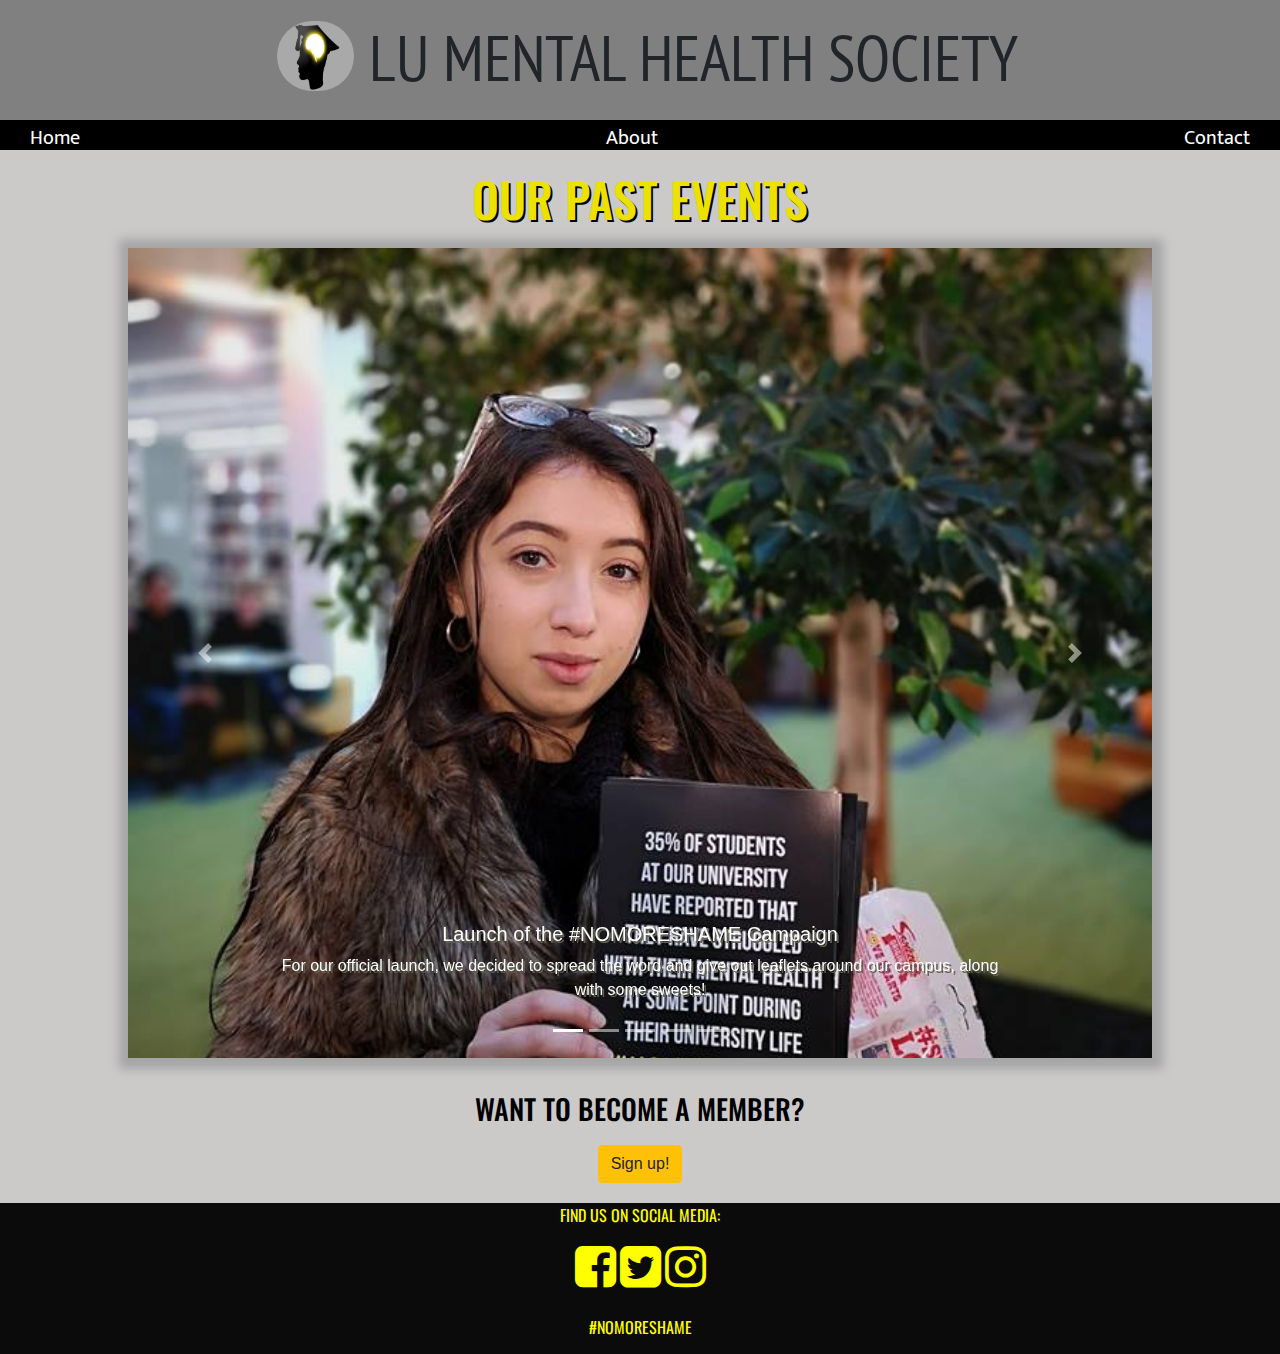
<file: index.html>
<!DOCTYPE html>
<html>
  <head>
    <title>LU Mental Health Society</title>
    <link href="https://fonts.googleapis.com/css?family=PT+Sans+Narrow:700|Ubuntu|Oswald|Mukta" rel="stylesheet">
    <link rel="stylesheet" href="https://stackpath.bootstrapcdn.com/bootstrap/4.3.1/css/bootstrap.min.css" integrity="sha384-ggOyR0iXCbMQv3Xipma34MD+dH/1fQ784/j6cY/iJTQUOhcWr7x9JvoRxT2MZw1T" crossorigin="anonymous">
    <script src="https://code.jquery.com/jquery-3.3.1.slim.min.js" integrity="sha384-q8i/X+965DzO0rT7abK41JStQIAqVgRVzpbzo5smXKp4YfRvH+8abtTE1Pi6jizo" crossorigin="anonymous"></script>
    <script src="https://cdnjs.cloudflare.com/ajax/libs/popper.js/1.14.7/umd/popper.min.js" integrity="sha384-UO2eT0CpHqdSJQ6hJty5KVphtPhzWj9WO1clHTMGa3JDZwrnQq4sF86dIHNDz0W1" crossorigin="anonymous"></script>
    <script src="https://stackpath.bootstrapcdn.com/bootstrap/4.3.1/js/bootstrap.min.js" integrity="sha384-JjSmVgyd0p3pXB1rRibZUAYoIIy6OrQ6VrjIEaFf/nJGzIxFDsf4x0xIM+B07jRM" crossorigin="anonymous"></script>
    <link rel="stylesheet" type="text/css" href="css/styles.css">
  </head>
    <body>
      <script>document.body.className += ' fade-out';</script>
      <div class = "top">
        <img id = "logo" src="logo.jpg" style="width: 107px; height: 100px;"><h1 id = "title">LU MENTAL HEALTH SOCIETY</h1>
      </div>
      <div class = "toolbar">
          <ul id = "list">
          <li id = "home">Home</li>
          <li id = "about">About</li>
          <li id = "contact">Contact</li>
          </ul>
          <script src="https://cdnjs.cloudflare.com/ajax/libs/jquery/3.3.1/jquery.js"></script>
          <script src="js/index.js"></script>
      </div>
      <h2 id="events">OUR PAST EVENTS</h2>
    <div id="carouselExampleIndicators" class="carousel slide" data-ride="carousel">
        <ol class="carousel-indicators">
          <li data-target="#carouselExampleIndicators" data-slide-to="0" class="active"></li>
          <li data-target="#carouselExampleIndicators" data-slide-to="1"></li>
          <li data-target="#carouselExampleIndicators" data-slide-to="2"></li>
          <li data-target="#carouselExampleIndicators" data-slide-to="3"></li>
          <li data-target="#carouselExampleIndicators" data-slide-to="4"></li>
        </ol>
        <div class="carousel-inner">
          <div class="carousel-item active">
            <img class="d-block w-100" src="./img1.jpg" alt="First slide">
              <div class="carousel-caption d-none d-md-block">
                <h5>Launch of the #NOMORESHAME Campaign</h5>
                <p>For our official launch, we decided to spread the word and give out leaflets around our campus, along with some sweets!</p>
            </div>
          </div>
          <div class="carousel-item">
            <img class="d-block w-100" src="./img2.jpg" alt="Second slide">
            <div class="carousel-caption d-none d-md-block">
              <h5>Pumpking carving</h5>
              <p>On Halloween we had our first event: a pumpking carving competition and halloween movies!</p>
            </div>
          </div>
          <div class="carousel-item">
            <img class="d-block w-100" src="./img3.jpg" alt="Third slide">
            <div class="carousel-caption d-none d-md-block">
              <h5>College Fun Run</h5>
              <p>To raise money for Student Mind, we held a fun run with the college football teams - despite the weather, we raised £490!</p>
            </div>
          </div>
          <div class="carousel-item">
            <img class="d-block w-100" src="./img4.jpg" alt="Fourth slide">
            <div class="carousel-caption d-none d-md-block">
              <h5>Game Night</h5>
              <p>We launched our weekly game night during Lent Term - it was a great success!</p>
            </div>
          </div>
          <div class="carousel-item">
            <img class="d-block w-100" src="./img7.jpg" alt="Seventh slide">
            <div class="carousel-caption d-none d-md-block">
              <h5>Refreshers Fair</h5>
              <p>As a finally established society, we headed down to refreshers fair to find more people interested in our cause!</p>
            </div>
          </div>
        </div>
        <a class="carousel-control-prev" href="#carouselExampleIndicators" role="button" data-slide="prev">
          <span class="carousel-control-prev-icon" aria-hidden="true"></span>
          <span class="sr-only">Previous</span>
        </a>
        <a class="carousel-control-next" href="#carouselExampleIndicators" role="button" data-slide="next">
          <span class="carousel-control-next-icon" aria-hidden="true"></span>
          <span class="sr-only">Next</span>
        </a>
      </div>
      <div>
        <br>
        <h3 class ="join">WANT TO BECOME A MEMBER?</h3>
        <div class ="button"><a class="btn btn-warning" href="https://lancastersu.co.uk/groups/lu-mental-health" role="button">Sign up!</a></div>
      </div>
      <div class = "footer">
        <p id="footersoc">FIND US ON SOCIAL MEDIA:</p>
        <link rel="stylesheet" href="https://maxcdn.bootstrapcdn.com/font-awesome/4.7.0/css/font-awesome.min.css">
          <div class="wrapper">
           <a href="https://www.facebook.com/LUMentalHealthSoc"><i class="fa fa-3x fa-facebook-square"></i></a>
           <a href="https://twitter.com/lumentalhealth"><i class="fa fa-3x fa-twitter-square"></i>
           <a href="https://instagram.com/lumentalhealth"><i class="fa fa-3x fa-instagram"></i>
          </div></a>
          <br>
          <p id="footertag"> #NOMORESHAME </p>

      </div>
  </body>
</html>
</file>
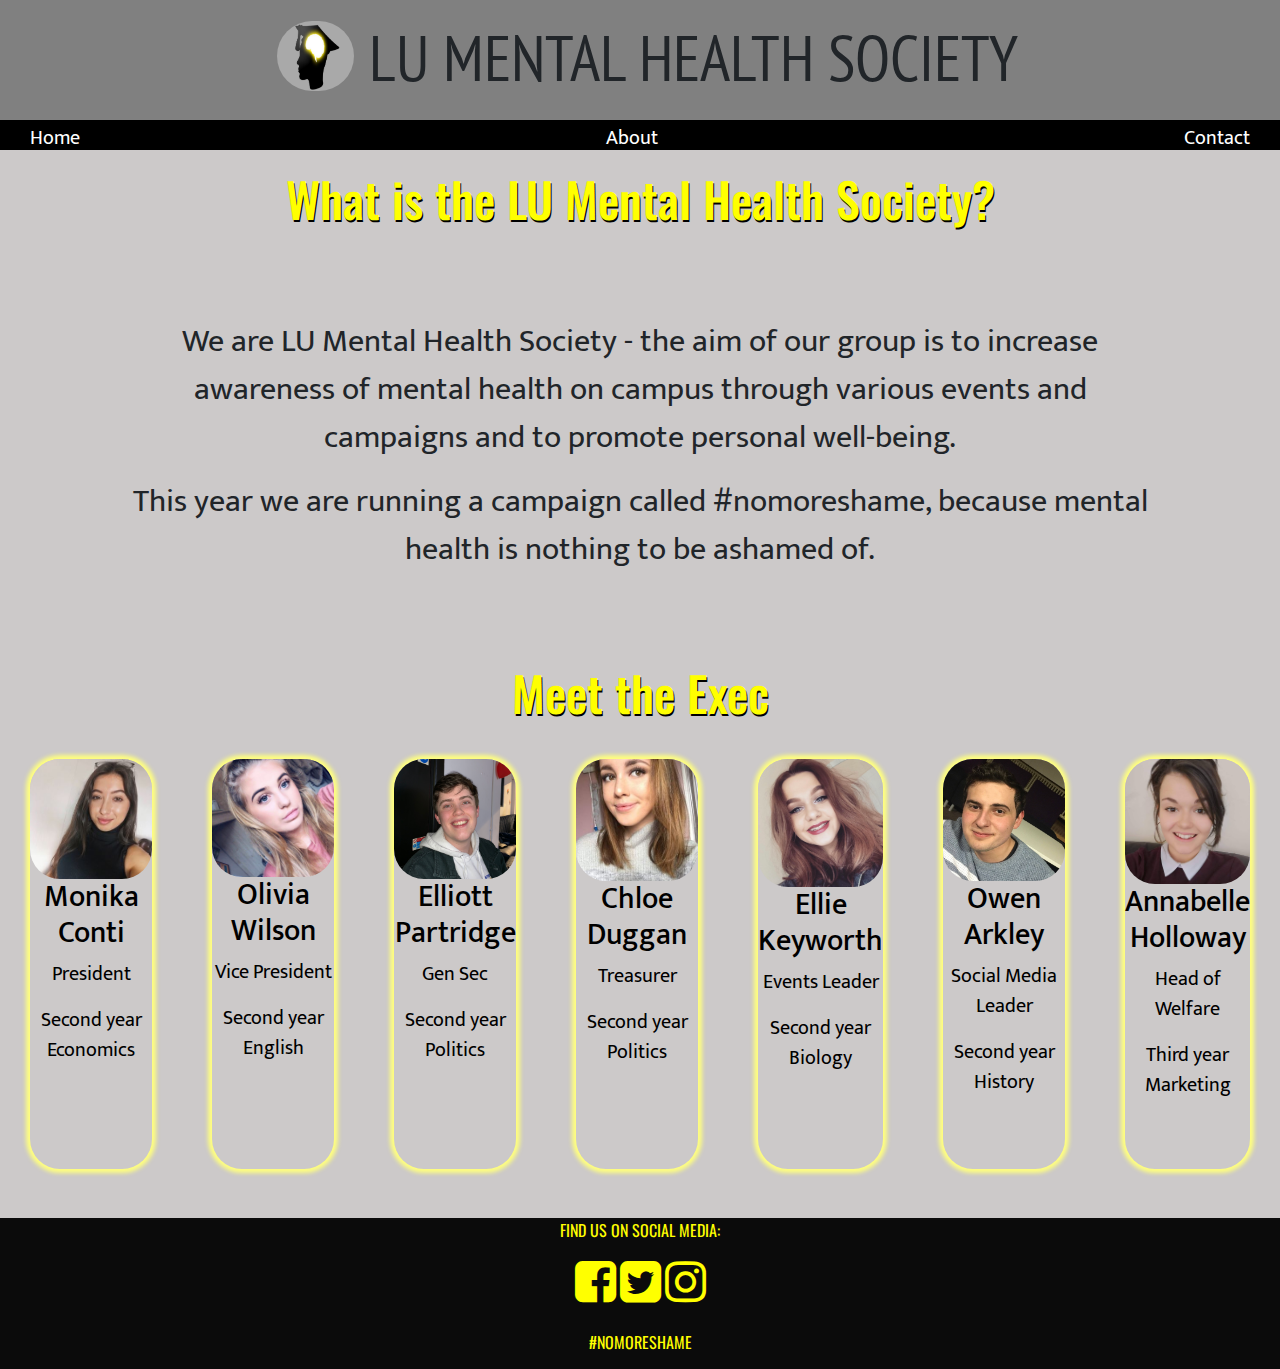
<file: about.html>
<!DOCTYPE html>
<html>
  <head>
    <title>LU Mental Health Society</title>
    <link href="https://fonts.googleapis.com/css?family=Merriweather+Sans:700" rel="stylesheet">
    <link href="https://fonts.googleapis.com/css?family=PT+Sans+Narrow:700|Ubuntu|Oswald|Mukta" rel="stylesheet">
    <link rel="stylesheet" href="https://stackpath.bootstrapcdn.com/bootstrap/4.3.1/css/bootstrap.min.css" integrity="sha384-ggOyR0iXCbMQv3Xipma34MD+dH/1fQ784/j6cY/iJTQUOhcWr7x9JvoRxT2MZw1T" crossorigin="anonymous">
    <script src="https://code.jquery.com/jquery-3.3.1.slim.min.js" integrity="sha384-q8i/X+965DzO0rT7abK41JStQIAqVgRVzpbzo5smXKp4YfRvH+8abtTE1Pi6jizo" crossorigin="anonymous"></script>
    <script src="https://cdnjs.cloudflare.com/ajax/libs/popper.js/1.14.7/umd/popper.min.js" integrity="sha384-UO2eT0CpHqdSJQ6hJty5KVphtPhzWj9WO1clHTMGa3JDZwrnQq4sF86dIHNDz0W1" crossorigin="anonymous"></script>
    <script src="https://stackpath.bootstrapcdn.com/bootstrap/4.3.1/js/bootstrap.min.js" integrity="sha384-JjSmVgyd0p3pXB1rRibZUAYoIIy6OrQ6VrjIEaFf/nJGzIxFDsf4x0xIM+B07jRM" crossorigin="anonymous"></script>
    <link rel="stylesheet" type="text/css" href="css/about_styles.css">
  </head>
    <body>
      <div class="ccontainer">
      <script>document.body.className += ' fade-out';</script>
        <div class = "top">
          <img id = "logo" src="logo.jpg" style="width: 107px; height: 100px;"><h1 id = "title">LU MENTAL HEALTH SOCIETY</h1>
        </div>
      <div class = "toolbar">
            <ul id = "list">
            <li id = "home">Home</li>
            <li id = "about">About</li>
            <li id = "contact">Contact</li>
            </ul>
            <script src="https://cdnjs.cloudflare.com/ajax/libs/jquery/3.3.1/jquery.js"></script>
            <script src="js/index.js"></script>
          </div>
      <div>
        <h2>What is the LU Mental Health Society?</h2>
      </div>
      <div class= abouttxt>
        <p>We are LU Mental Health Society - the aim of our group is to increase awareness of mental health on campus through various events and campaigns and to promote personal well-being.</p>
        <p>This year we are running a campaign called #nomoreshame, because mental health is nothing to be ashamed of.</p>
      </div>
      <h3>Meet the Exec</h3>
      <div class ="cards">
      <div class="card1">
        <img class="profilepics" src="monika.jpg" style="width:100%">
        <h4>Monika Conti</h4>
        <p class="description"> President</p>
        <p class="description"> Second year Economics </p>
      </div>
      <div class="card2">
        <img class="profilepics" src="olivia.jpg" style="width:100%">
        <h4>Olivia Wilson</h4>
        <p class="description"> Vice President </p>
        <p class="description"> Second year English </p>
      </div>
      <div class="card3">
        <img class="profilepics" src="elliott.jpg" style="width:100%">
        <h4>Elliott Partridge</h4>
        <p class="description"> Gen Sec </p>
        <p class="description"> Second year Politics </p>
      </div>
      <div class="card4">
        <img class="profilepics" src="chloe.jpg" style="width:100%">
        <h4>Chloe Duggan</h4>
        <p class="description"> Treasurer </p>
        <p class="description"> Second year Politics </p>
      </div>
      <div class="card5">
        <img class="profilepics" src="ellie.jpg" style="width:100%">
        <h4>Ellie Keyworth</h4>
        <p class="description"> Events Leader </p>
        <p class="description"> Second year Biology </p>
      </div>
      <div class="card6">
        <img class="profilepics" src="owen.jpg" style="width:100%">
        <h4>Owen Arkley</h4>
        <p class="description"> Social Media Leader </p>
        <p class="description"> Second year History </p>
      </div>
      <div class="card7">
        <img class="profilepics" src="annab.jpg" style="width:100%">
        <h4>Annabelle Holloway</h4>
        <p class="description"> Head of Welfare </p>
        <p class="description"> Third year Marketing </p>
      </div>
    </div>
          <div class = "footer">
            <p>FIND US ON SOCIAL MEDIA:</p>
            <link rel="stylesheet" href="https://maxcdn.bootstrapcdn.com/font-awesome/4.7.0/css/font-awesome.min.css">
              <div class="wrapper">
                <a href="https://www.facebook.com/LUMentalHealthSoc"><i class="fa fa-3x fa-facebook-square"></i></a>
                <a href="https://twitter.com/lumentalhealth"><i class="fa fa-3x fa-twitter-square"></i>
                <a href="https://instagram.com/lumentalhealth"><i class="fa fa-3x fa-instagram"></i>
              </div></a>
              <br>
              <p> #NOMORESHAME </p>
          </div>
        </div>
    </body>
</html>
</file>
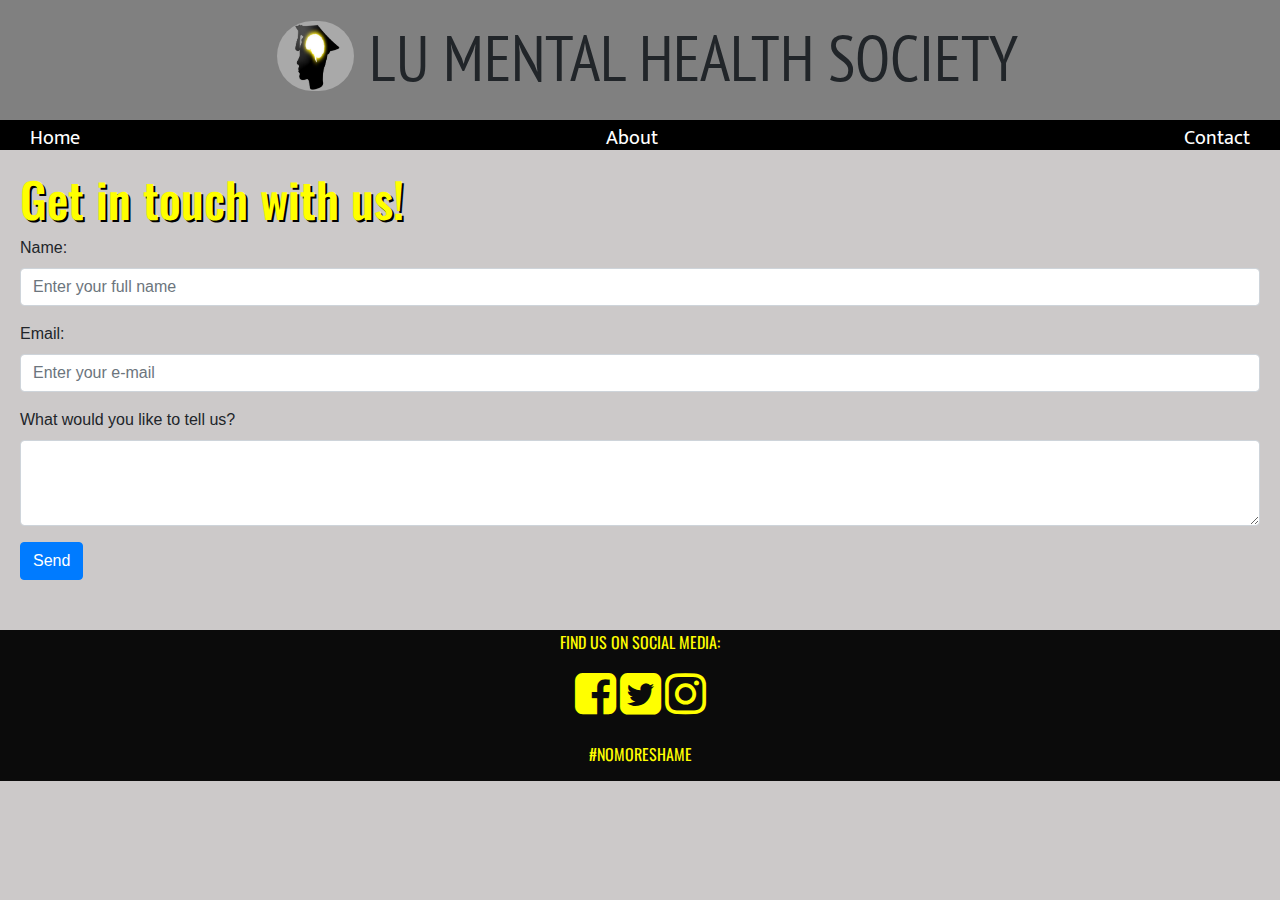
<file: contact.html>
<!DOCTYPE html>
<html>
  <head>
    <title>LU Mental Health Society</title>
    <link href="https://fonts.googleapis.com/css?family=PT+Sans+Narrow:700|Ubuntu|Oswald|Mukta" rel="stylesheet">
    <link rel="stylesheet" href="https://stackpath.bootstrapcdn.com/bootstrap/4.3.1/css/bootstrap.min.css" integrity="sha384-ggOyR0iXCbMQv3Xipma34MD+dH/1fQ784/j6cY/iJTQUOhcWr7x9JvoRxT2MZw1T" crossorigin="anonymous">
    <link rel="stylesheet" type="text/css" href="css/contact_styles.css">
    <script src="https://cdnjs.cloudflare.com/ajax/libs/jquery/3.3.1/jquery.js"></script>
    <script src="js/index.js"></script>
  </head>
    <body>
      <script>document.body.className += ' fade-out';</script>
        <div class = "top">
          <img id = "logo" src="logo.jpg" style="width: 107px; height: 100px;"><h1 id = "title">LU MENTAL HEALTH SOCIETY</h1>
        </div>
          <div class = "toolbar">
            <ul id = "list">
            <li id = "home">Home</li>
            <li id = "about">About</li>
            <li id = "contact">Contact</li>
            </ul>
          </div>
        <div class = "form">
          <h1 class ="contact_title">Get in touch with us!</h1>
          <form action="https://formspree.io/ariannamarrocu55@gmail.com" method="POST"/>
            <div class="form-group">
              <label for="name-pc">Name:</label>
              <input type="name" class="form-control" id="name" aria-describedby="emailHelp" placeholder="Enter your full name">
            </div>
            <div class="form-group">
              <label for="email-pc">Email:</label>
              <input type="email" class="form-control" id="email" placeholder="Enter your e-mail">
            </div>
            <div class="form-group">
              <label for="textbox-pc">What would you like to tell us?</label>
              <textarea class="form-control" id="textbox" rows="3"></textarea>
            </div>
            <button type="submit" class="btn btn-primary">Send</button>
          </form>
        </div>
          <div class = "footer">
            <p>FIND US ON SOCIAL MEDIA:</p>
            <link rel="stylesheet" href="https://maxcdn.bootstrapcdn.com/font-awesome/4.7.0/css/font-awesome.min.css">
              <div class="wrapper">
                <a href="https://www.facebook.com/LUMentalHealthSoc"><i class="fa fa-3x fa-facebook-square"></i></a>
                <a href="https://twitter.com/lumentalhealth"><i class="fa fa-3x fa-twitter-square"></i>
                <a href="https://instagram.com/lumentalhealth"><i class="fa fa-3x fa-instagram"></i>
              </div></a>
              <br>
              <p> #NOMORESHAME </p>
    </body>
</html>
</file>
<file: css/styles.css>
body, html{
  background-color: #CCC9C9;
  margin: 0;
  border: 0;
  padding: 0;
  height: 100%;
  background-color: #CCC9C9
}
body {
    opacity: 1;
    transition: 0.5s opacity;
}
body.fade-out {
    opacity: 0;
    transition: none;
}
#home:hover, #about:hover, #contact:hover {
  cursor: pointer;
  color: yellow;
}
.top {
  height: 120px;
  width: 100%;
  justify-content: center;
  background-color: grey;
  display: flex;
}
#title{
  font-family: 'PT Sans Narrow', sans-serif;
  font-size: 4em;
  text-align: center;
  padding-top: 10px;
  margin-bottom: 0;
  margin-top: 0.8%;
}
#logo{
  display: flex;
  padding: 15px;
  border-radius: 130px;
  margin-bottom: 0;
  margin-top: 0.5%;
}
.toolbar{
  background-color: black;
  color: white;
  height: 30px;
}
#list{
  list-style-type: none;
  font-size: 15pt;
  margin: 0;
  padding: 0;
  font-family: 'Mukta', sans-serif;
  display: flex;
  justify-content: space-between;
}
li{
  margin: 0 30px;
  margin-top: 3px;
}
#events{
  text-align: center;
  font-size: 3em;
  margin: 20px;
  color: #ece200;
  font-family: 'Oswald', sans-serif;
  text-shadow: 1.5px 1.5px black;
}
.carousel {
  width: 80vw;
  height: 90vh;
  display: flex;
  justify-content: center;
  margin: auto;
  background-color: #a5a5a5;
  transition: 0.5s ease;
  text-shadow: none;
  box-shadow: 1px 1px 10px 10px #a5a5a5;
}
.carousel-item, .d-block, .carousel-inner{
  height: 90vh;
  object-fit: cover;
  align-items: center;
  transition: 0.5s ease;
}
.carousel:hover{
  box-shadow: 1px 1px 10px 10px #7c7c7c;
}
.carousel-caption:hover{
  background-color: #7c7c7c;
  transition: 0.5s ease;
  text-shadow: none;
  box-shadow: 1px 1px 10px 10px #7c7c7c;
}
.carousel-caption{
  text-shadow: 2px 2px #606052;
  color: white;
  transition: 0.5s ease;
}
.join, .button{
  display: flex;
  justify-content: center;
}
.join{
  color: black;
  font-family: 'Oswald', sans-serif;
  margin-bottom: 20px;
  margin-top: 10px;
}
.footer{
  position: relative;
  bottom: 0;
  width: 100%;
  height: 151px;
  margin-top: 20px;
  background-color: #0b0b0b;
  text-align: center;
  color: yellow;
  font-family: 'Oswald', sans-serif;
  border-color: black;
  border: 10px;
}
a{
  color: yellow;
  transition: 0.2s ease;
}
a:hover{
  font-size: 1.2em;
  color: white;
}
</file>
<file: css/about_styles.css>
body, html{
  padding: 0;
  margin: 0;
  padding: 0;
  background-color: #CCC9C9;
}
body {
    opacity: 1;
    transition: 0.5s opacity;
}
body.fade-out {
    opacity: 0;
    transition: none;
}
.ccontainer{
  position: relative;
}
li:hover {
  cursor: pointer;
  color: yellow;
}
.top {
  height: 120px;
  width: 100%;
  justify-content: center;
  background-color: grey;
  display: flex;
}
#title{
  font-family: 'PT Sans Narrow', sans-serif;
  font-size: 4em;
  text-align: center;
  padding-top: 10px;
  margin-bottom: 0;
  margin-top: 0.8%;
}
#logo{
  display: flex;
  padding: 15px;
  border-radius: 130px;
  margin-bottom: 0;
  margin-top: 0.5%;
}
.toolbar{
  background-color: black;
  color: white;
  height: 30px;
}
#list{
  list-style-type: none;
  font-size: 15pt;
  margin: 0;
  padding: 0;
  font-family: 'Mukta', sans-serif;
  display: flex;
  justify-content: space-between;
}
li{
  margin: 0 30px;
  margin-top: 3px;
}

h2,h3 {
  font-size: 3em;
  text-align: center;
  color: yellow;
  font-family: 'Oswald', sans-serif;
  margin-top: 20px;
  text-shadow: 1.5px 1.5px black;
}
.abouttxt {
  font-size: 2em;
  text-align: center;
  font-family: 'Mukta', sans-serif;
  margin: 10vh 10vw;
}

h4 {
  color: black;
  font-size: 30px;
  text-align: center;
  text-shadow: rgba(255, 255, 126, 1);
}

.card1, .card2, .card3, .card4, .card5, .card6, .card7 {
  box-shadow: 0px 0px 4px 4px rgba(255, 255, 126, 1);
  max-width: 300px;
  margin: auto;
  text-align: center;
  header: center;
  color: black;
  font-size: 18px;
  font-family: 'Mukta', sans-serif;
  float: left;
  margin: 30px;
  height: 410px;
  width: 140px;
  margin-bottom: 200px;
  border-radius: 30px;
  transition: 0.6s ease;
}
.profilepics{
  border-radius: 30px;
}
.cards{
  display: flex;
  justify-content: center;
}
.card1:hover, .card2:hover, .card3:hover, .card4:hover, .card5:hover, .card6:hover, .card7:hover{
  box-shadow: 0px 0px 4px 4px rgba(220, 220, 2, 60);
  transition: 0.6s ease;
  height: 430px;
  width: 170px;
}
.description {
  color: black;
  font-size: 20px;
  text-align: center;
}
.footer{
  position: absolute;
  bottom: 0;
  width: 100%;
  height: 151px;
  background-color: #0b0b0b;
  text-align: center;
  color: yellow;
  font-family: 'Oswald', sans-serif;
  border-color: black;
  border: 10px;
}
a{
  color: yellow;
  transition: 0.2s ease;
}
a:hover{
  transition: 0.2s ease;
  font-size: 1.2em;
  color: white;
}
</file>
<file: css/contact_styles.css>
body, html{
  padding: 0;
  margin: 0;
  border: 0;
  height: 100%;
  background-color: #CCC9C9;
}
body {
    opacity: 1;
    transition: 0.5s opacity;
}
body.fade-out {
    opacity: 0;
    transition: none;
}
li:hover {
  cursor: pointer;
  color: yellow;
}
.top {
  height: 120px;
  width: 100%;
  justify-content: center;
  background-color: grey;
  display: flex;
}
#title{
  font-family: 'PT Sans Narrow', sans-serif;
  font-size: 4em;
  text-align: center;
  padding-top: 10px;
  margin-bottom: 0;
  margin-top: 0.8%;
}
#logo{
  display: flex;
  padding: 15px;
  border-radius: 130px;
  margin-bottom: 0;
  margin-top: 0.5%;
}
.toolbar{
  background-color: black;
  color: white;
  height: 30px;
}
#list{
  list-style-type: none;
  font-size: 15pt;
  margin: 0;
  padding: 0;
  font-family: 'Mukta', sans-serif;
  display: flex;
  justify-content: space-between;
}
li{
  margin: 0 30px;
  margin-top: 3px;
}
.form {
  margin: 20px;
  margin-bottom: 50px;
}
.contact_title{
  color: yellow;
  font-family: 'Oswald', sans-serif;
  font-size: 3em;
  text-shadow: 1.5px 1.5px black;
}
.footer{
  position: relative;
  bottom: 0;
  width: 100%;
  height: 151px;
  margin-top: 20px;
  background-color: #0b0b0b;
  text-align: center;
  color: yellow;
  font-family: 'Oswald', sans-serif;
  border-color: black;
  border: 10px;
}
a{
  color: yellow;
  transition: 0.2s ease;
}
a:hover{
  transition: 0.2s ease;
  font-size: 1.2em;
  color: white;
}
</file>
